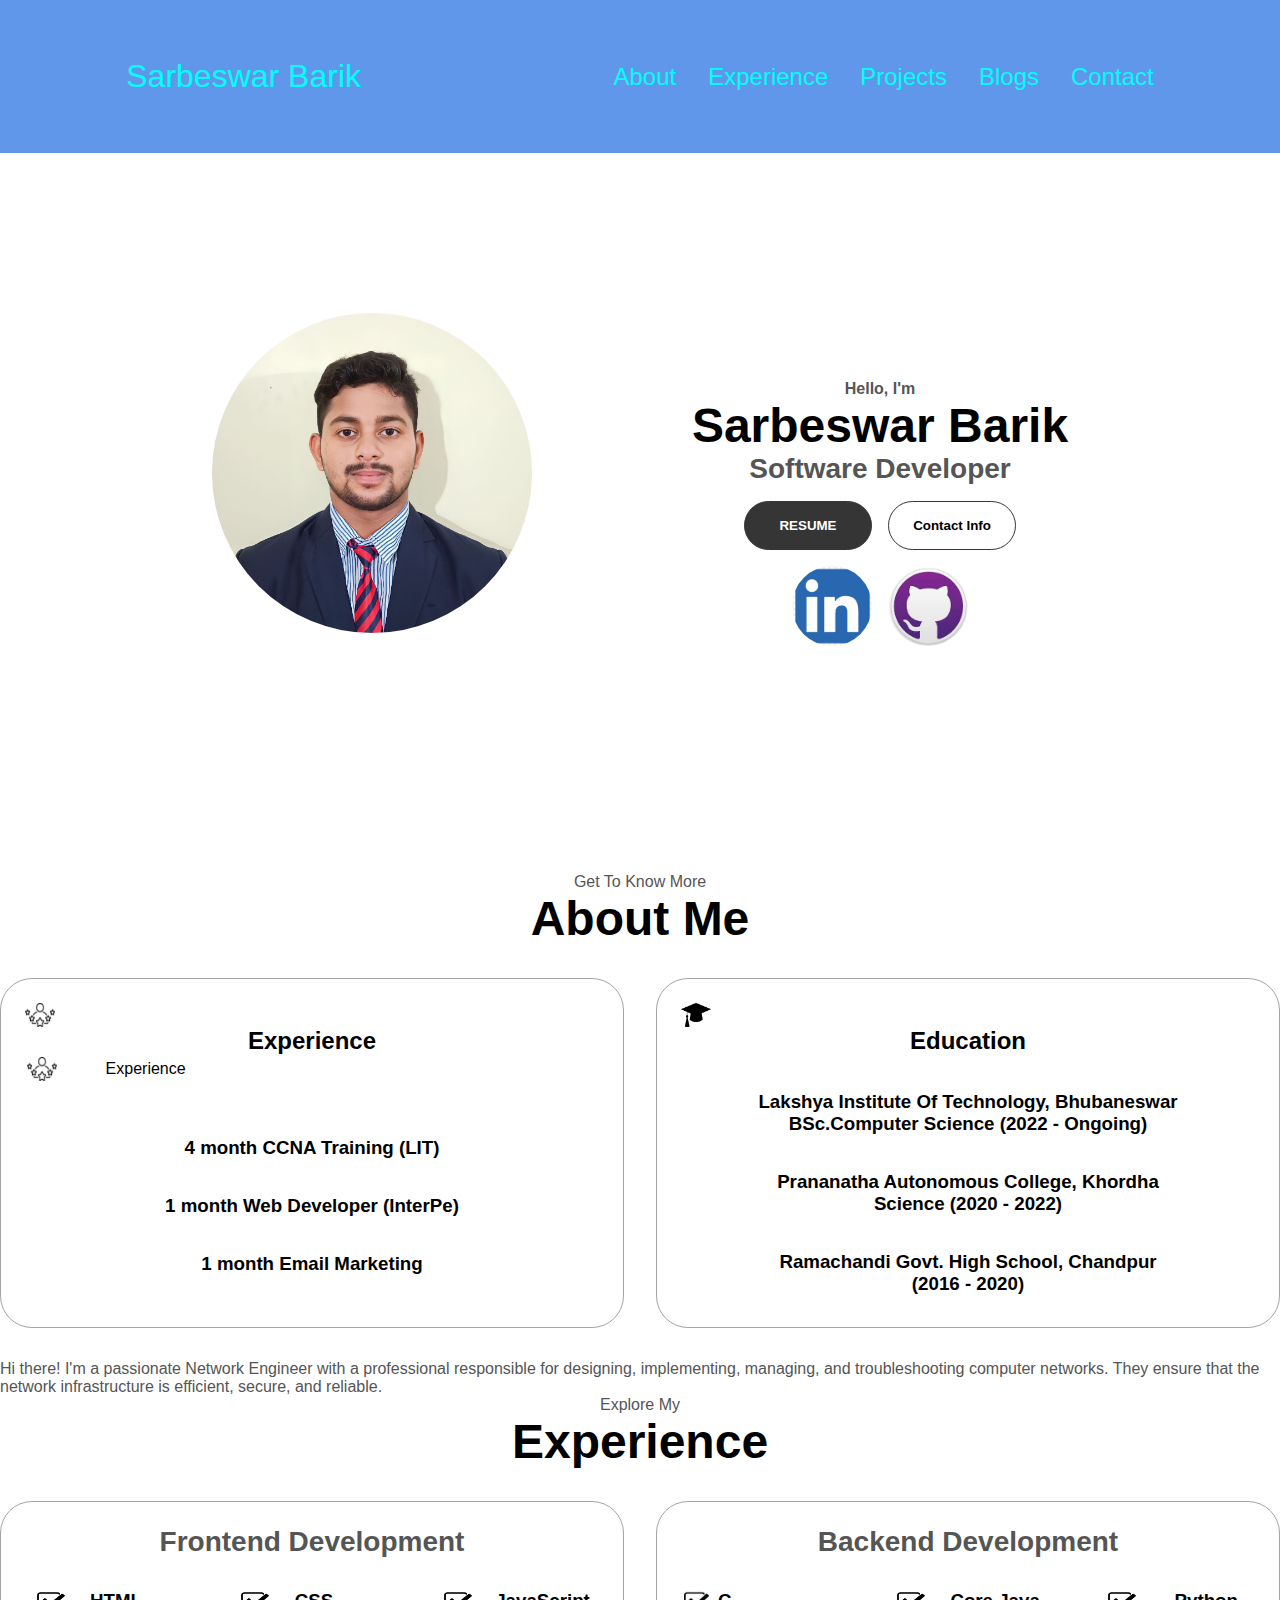
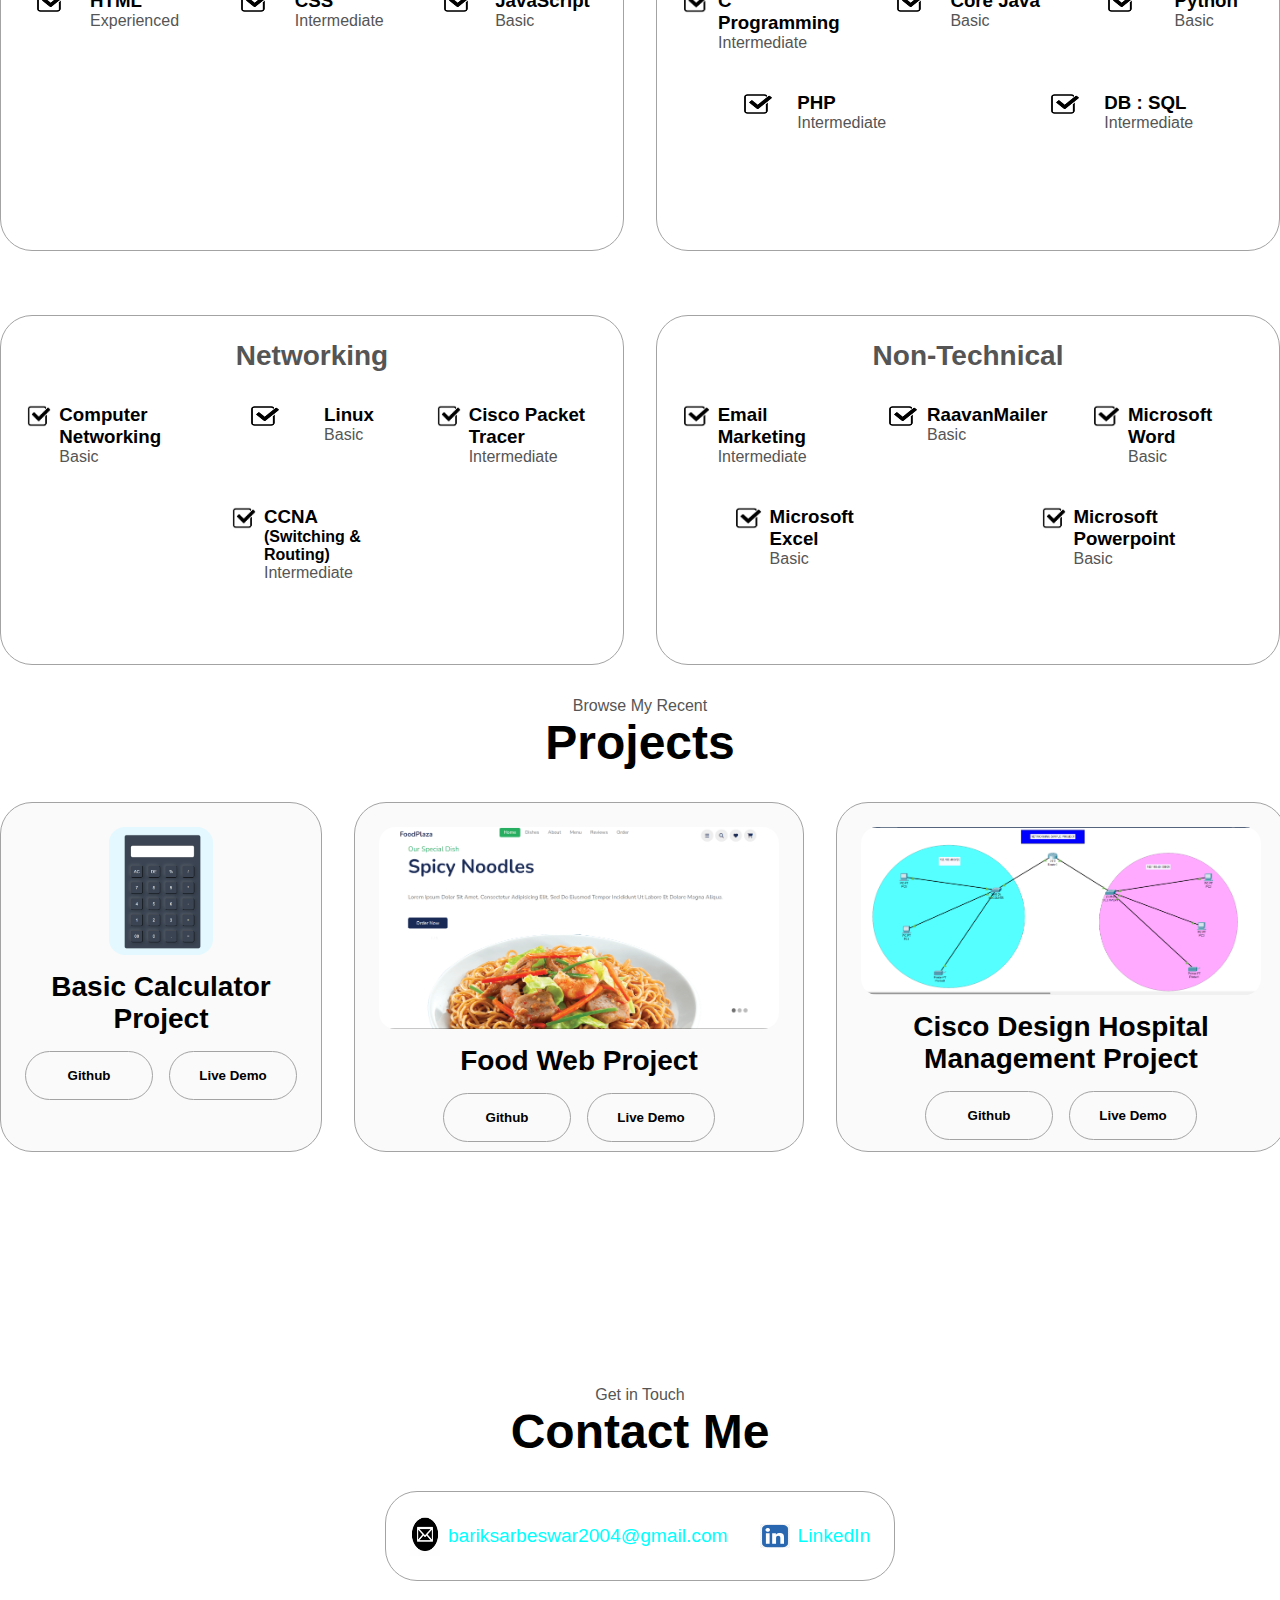
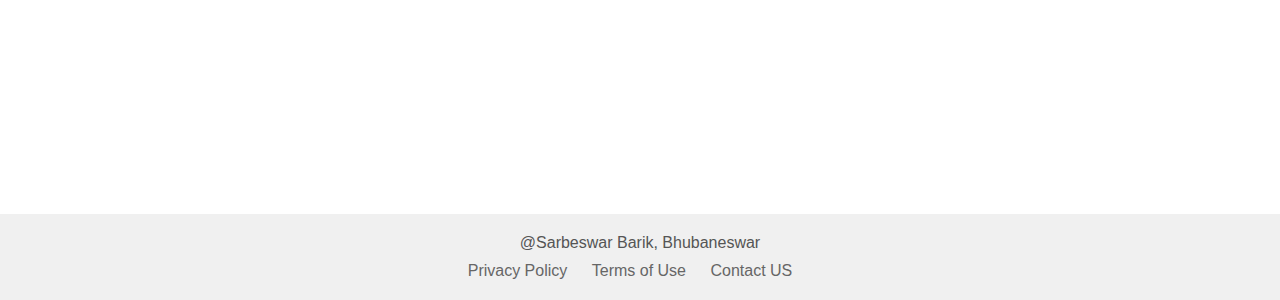
<file: index.html>
<!DOCTYPE html>
<html lang="en">
  <head>
    <meta charset="UTF-8" />
    <meta name="viewport" content="width=device-width, initial-scale=1.0" />
    <title>MCR TWO</title>
    <link rel="stylesheet" href="style.css" />
  </head>
  <body>
    <nav id="desktop-nav">
      <div class="logo">Sarbeswar Barik</div>
      <div id="sss">
        <ul class="nav-links">
          <li><a href="#about" class="active">About</a></li>
          <li><a href="#experience">Experience</a></li>
          <li><a href="#projects">Projects</a></li>
          <li><a href="#blogs">Blogs</a></li>
          <li><a href="#contact">Contact</a></li>
        </ul>
      </div>
    </nav>
    <nav id="nav">
      <div class="logo"><a href="index.html">Sarbeswar Barik</a></div>
      <div class="menu">
        <div class="icon" onclick="toggleMenu()">
          <span></span>
          <span></span>
          <span></span>
        </div>
        <div class="menu-links">
          <li><a href="#about" onclick="toggleMenu()">About</a></li>
          <li><a href="#experience" onclick="toggleMenu()">Experience</a></li>
          <li><a href="#projects" onclick="toggleMenu()">Projects</a></li>
          <li><a href="#contact" onclick="toggleMenu()">Contact</a></li>
        </div>
      </div>
    </nav>
    <section id="profile">
      <div class="section__pic-container">
        <img src="s.jpg" alt="Sarbeswar Profile Picture" class="img" />
      </div>
      <div class="section__text">
        <p class="section__text__p1">Hello, I'm</p>
        <h1 class="title">Sarbeswar Barik</h1>
        <p class="section__text__p2">Software Developer</p>
        <div class="btn-container">
          <button class="resume" onclick="window.open('resume.pdf')">
            RESUME
          </button>
          <button class="contact" onclick="location.href='#contact'">
            Contact Info
          </button>
        </div>
        <div id="socials-container">
          <img
            class="subimg"
            src="linkedin.png"
            alt="My LinkedIn Profile"
            class="icon"
            onclick="location.href='https://www.linkedin.com/in/sarbeswar-barik-282804251/'"
          />

          <img
            class="subimg"
            src="github.jpeg"
            alt="My Github profile"
            class="icon"
            onclick="location.href='https://github.com/Sarbeswar2004'"
          />
        </div>
      </div>
    </section>
    <section id="about">
      <p class="section__text__p1">Get To Know More</p>
      <h1 class="title">About Me</h1>
      <div class="section-container">
        <div class="about-details-container">
          <div class="about-containers">
            <div class="details-container">
              <img src="experience.jpeg" alt="Experience icon" class="icon" />
              <h2>Experience</h3>
                <table width="50%" style="text-align: center;">
                  <tr>
                    <td style="text-align: right;"><img src="experience.jpeg" alt="Experience icon" class="icon" /></td>
                    <td style="text-align: left;">Experience</td>
                  </tr>
                  </table>
              <br><br> <br>
              <h3>4 month CCNA  Training (LIT)</h3> <br><br>
              <h3>1 month Web Developer (InterPe)</h3>
              <br><br>
              <h3>1 month Email Marketing</h3>
            </div>
            <div class="details-container">
              <img src="graduation.jpeg" alt="Education icon" class="icon" />
              <h2>Education</h3>
              <br><br>
              <h3>Lakshya Institute Of Technology, Bhubaneswar <br>BSc.Computer Science (2022 - Ongoing)</p></h3>
              <br><br>
              <h3>Prananatha Autonomous College, Khordha <br>Science (2020 - 2022)</p></h3><br><br>
              <h3>Ramachandi Govt. High School, Chandpur <br>(2016 - 2020)</p></h3>
            </div>
          </div>
          <div class="text-container">
            <p>
              Hi there! I'm a passionate Network Engineer with a professional responsible for designing, implementing, managing, and troubleshooting computer networks. They ensure that the network infrastructure is efficient, secure, and reliable.
            </p>
          </div>
        </div>
      </div>

      <img
        src="arrow.jpeg"
        alt="Arrow icon"
        class="icon arrow"
        onclick="location.href='#experience'"
      />
    </section>
    <section id="experience">
      <p class="section__text__p1">Explore My</p>
      <h1 class="title">Experience</h1>
      <div class="experience-details-container">
        <div class="about-containers">
          <div class="details-container">
            <h2 class="experience-sub-title">Frontend Development</h2>
            <div class="article-container">
              <article>
                <img src="checkmark.png" alt="Experience icon" class="icon" />
                <div>
                  <h3>HTML</h3>
                  <p>Experienced</p>
                </div>
              </article>
              <article>
                <img src="checkmark.png" alt="Experience icon" class="icon" />
                <div>
                  <h3>CSS</h3>
                  <p>Intermediate</p>
                </div>
              </article>

              <article>
                <img src="checkmark.png" alt="Experience icon" class="icon" />
                <div>
                  <h3>JavaScript</h3>
                  <p>Basic</p>
                </div>
              </article>
            </div>
          </div>
          <div class="details-container">
            <h2 class="experience-sub-title">Backend Development</h2>
            <div class="article-container">
              <article>
                <img src="checkmark.png" alt="Experience icon" class="icon" />
                <div>
                  <h3>C Programming</h3>
                  <p>Intermediate</p>
                </div>
              </article>
              <article>
                <img src="checkmark.png" alt="Experience icon" class="icon" />
                <div>
                  <h3>Core Java</h3>
                  <p>Basic</p>
                </div>
              </article>
              <article>
                <img src="checkmark.png" alt="Experience icon" class="icon" />
                <div>
                  <h3>Python</h3>
                  <p>Basic</p>
                </div>
              </article>
            
              <article>
                <img src="checkmark.png" alt="Experience icon" class="icon" />
                <div>
                  <h3>PHP</h3>
                  <p>Intermediate</p>
                </div>
              </article>
              <article>
                <img src="checkmark.png" alt="Experience icon" class="icon" />
                <div>
                  <h3>DB : SQL</h3>
                  <p>Intermediate</p>
                </div>
              </article>  
              
            </div>
          </div>
        </div>
      </div>
      <div class="experience-details-container">
        <div class="about-containers">
      <div class="nt">
        <h2 class="experience-sub-title">Networking</h2>
        <div class="article-container">
          <article>
            <img src="checkmark.png" alt="Experience icon" class="icon" />
            <div>
              <h3>Computer Networking</h3>
              <p>Basic</p>
            </div>
          </article>
          
          <article>
            <img src="checkmark.png" alt="Experience icon" class="icon" />
            <div>
              <h3>Linux</h3>
              <p>Basic</p>
            </div>
          </article>
          <article>
            <img src="checkmark.png" alt="Experience icon" class="icon" />
            <div>
              <h3>Cisco Packet Tracer</h3>
              <p>Intermediate</p>
            </div>
          </article>
          <article>
            <img src="checkmark.png" alt="Experience icon" class="icon" />
            <div>
              <h3>CCNA <h4>(Switching & Routing)</h4></h3>
              <p>Intermediate</p>
            </div>
          </article>
        </div>
      </div>
      <div class="nt">
        <h2 class="experience-sub-title">Non-Technical</h2>
        <div class="article-container">
          <article>
            <img src="checkmark.png" alt="Experience icon" class="icon" />
            <div>
              <h3>Email Marketing</h3>
              <p>Intermediate</p>
            </div>
          </article>
          <article>
            <img src="checkmark.png" alt="Experience icon" class="icon" />
            <div>
              <h3>RaavanMailer</h3>
              <p>Basic</p>
            </div>
          </article>
          <article>
            <img src="checkmark.png" alt="Experience icon" class="icon" />
            <div>
              <h3>Microsoft Word </h3>
              <p>Basic</p>
            </div>
          </article>
          <article>
            <img src="checkmark.png" alt="Experience icon" class="icon" />
            <div>
              <h3>Microsoft Excel</h3>
              <p>Basic</p>
            </div>
          </article>
          <article>
            <img src="checkmark.png" alt="Experience icon" class="icon" />
            <div>
              <h3>Microsoft Powerpoint</h3>
              <p>Basic</p>
            </div>
          </article>
        </div>
      </div>
      </div>
      </div>
      <img
        src="arrow.jpeg"
        alt="Arrow icon"
        class="icon arrow"
        onclick="location.href='#projects'"
      />
    </section>
    <section id="projects">
      <p class="section__text__p1">Browse My Recent</p>
      <h1 class="title">Projects</h1>
      <div class="experience-details-container">
        <div class="about-containers">
          <div class="details-container color-container">
            <div class="article-container">
              <img
                src="cal.png"
                alt=" Calculator Project"
                class="project-img"
              />
            </div>
            <h2 class="experience-sub-title project-title">Basic Calculator Project</h2>
            <div class="btn-container">
              <button
                class="btn contact project-btn"
                onclick="location.href='https://github.com/Sarbeswar2004/Calculator-Project'"
              >
                Github
              </button>
              <button
                class="btn contact project-btn"
                onclick="location.href='https://sarbeswar2004.github.io/Calculator-Project/'"
              >
                Live Demo
              </button>
            </div>
          </div>
          <div class="details-container color-container">
            <div class="article-container">
              <img
                src="food.png"
                alt="food project"
                class="fimg"
              />
            </div>
            <h2 class="experience-sub-title project-title">
              Food Web Project
            </h2>
            <div class="btn-container">
              <button
                class="btn contact project-btn"
                onclick="location.href='https://github.com/Sarbeswar2004/FOOD-WEBSITE/'"
              >
                Github
              </button>
              <button
                class="btn contact project-btn"
                onclick="location.href='https://sarbeswar2004.github.io/FOOD-WEBSITE/'"
              >
                Live Demo
              </button>
            </div>
          </div>
          <div class="details-container color-container">
            <div class="article-container">
              <img
                src="ccna.png"
                alt="ccna"
                class="fimg"
              />
            </div>
            <h2 class="experience-sub-title project-title">Cisco Design Hospital Management Project</h2>
            <div class="btn-container">
              <button
                class="btn contact project-btn"
                onclick="location.href='https://github.com/Sarbeswar2004/CISCO-NETWORK-DESIGN-HOSPITAL-MANAGEMENT'"
              >
                Github
              </button>
              <button
                class="btn contact project-btn"
                onclick="location.href='#'"
              >
                Live Demo
              </button>
            </div>
          </div>
        </div>
      </div>
      <img
        src="arrow.jpeg"
        alt="Arrow icon"
        class="icon arrow"
        onclick="location.href='#contact'"
      />
    </section>
    <section id="contact">
      <p class="section__text__p1">Get in Touch</p>
      <h1 class="title">Contact Me</h1>
      <div class="contact-info-upper-container">
        <div class="contact-info-container">
          <img
            src="email.jpeg"
            alt="Email icon"
            class="icon contact-icon email-icon"
          />
          <p>
            <a href="mailto:bariksarbeswar2004@gmail.com"
              >bariksarbeswar2004@gmail.com</a
            >
          </p>
        </div>
        <div class="contact-info-container">
          <img
            src="linkedin.png"
            alt="LinkedIn icon"
            class="icon contact-icon"
          />
          <p>
            <a href="https://www.linkedin.com/in/sarbeswar-barik-282804251/"
              >LinkedIn</a
            >
          </p>
        </div>
      </div>
    </section>

    <footer>
      <p>@Sarbeswar Barik, Bhubaneswar</p>
      <ul>
        <li><a href="#">Privacy Policy</a></li>
        <li><a href="#">Terms of Use</a></li>
        <li><a href="#contact">Contact US</a></li>
      </ul>
    </footer>
    
  </body>
</html>
</file>
<file: style.css>
@import url("https://fonts.googleapis.com/css2?family=Poppins:wght@300;400;500;600&display=swap");
* {
  margin: 0;
  padding: 0;
}

body {
  font-family: "Lucida Sans", "Lucida Sans Regular", "Lucida Grande",
    "Lucida Sans Unicode", Geneva, Verdana, sans-serif;
}

p {
  color: rgb(85, 85, 85);
}

/* TRANSITION */

a,
.btn {
  transition: all 300ms ease;
}

/* DESKTOP NAV */

nav,
.nav-links {
  display: flex;
  background-color: rgb(96, 151, 235);
}

nav {
  justify-content: space-around;
  align-items: center;
  height: 17vh;
}
.nav-links {
  gap: 2rem;
  list-style: none;
  font-size: 1.5rem;
}

a {
  color: cyan;
  text-decoration: none;
  text-decoration-color: white;
}

a:hover {
  color: rgb(0, 255, 0);
  text-decoration: underline;
  text-underline-offset: 1rem;
  text-decoration-color: rgb(181, 181, 181);
  font-family: Cambria, Cochin, Georgia, Times, "Times New Roman", serif;
}

.logo {
  font-size: 2rem;
  font-family: Impact, Haettenschweiler, "Arial Narrow Bold", sans-serif;
  color: cyan;
}

.logo:hover {
  cursor: default;
  font-family: Cambria, Cochin, Georgia, Times, "Times New Roman", serif;
}

/* HAMBURGER MENU */

#nav {
  display: none;
}

.menu {
  position: relative;
  display: inline-block;
}

.icon {
  display: flex;
  flex-direction: column;
  justify-content: space-between;
  height: 24px;
  width: 30px;
  cursor: pointer;
}

.icon span {
  width: 100%;
  height: 2px;
  background-color: black;
  transition: all 0.3 ease-in-out;
}

.menu-links {
  position: absolute;
  top: 100%;
  right: 0;
  background-color: white;
  width: fit-content;
  max-height: 0;
  overflow: hidden;
  transition: all 0.3 ease-in-out;
}

.menu-links a {
  display: block;
  padding: 10px;
  text-align: center;
  font-size: 1.5rem;
  color: black;
  text-decoration: none;
  transition: all 0.3 ease-in-out;
}

.menu-links li {
  list-style: none;
}

.menu-links.open {
  max-height: 300px;
}

/* PROFILE SECTION */

#profile {
  display: flex;
  justify-content: center;
  gap: 5rem;
  height: 80vh;
}

.section__pic-container {
  display: flex;
  height: 400px;
  width: 400px;
  margin: auto 0;
}

.section__text {
  align-self: center;
  text-align: center;
}

.section__text p {
  font-weight: 600;
}

.section__text__p1 {
  text-align: center;
}

.section__text__p2 {
  font-size: 1.75rem;
  margin-bottom: 1rem;
}

.title {
  font-size: 3rem;
  text-align: center;
}

#socials-container {
  display: flex;
  justify-content: center;
  margin-top: 1rem;
  gap: 1rem;
  cursor: pointer;
}
.img {
  height: 20rem;
  width: 20rem;
  border-radius: 50%;
  object-fit: cover;
}
.subimg {
  height: 5rem;
  width: 5rem;
  border-radius: 50%;
  object-fit: cover;
}

.btn-container {
  display: flex;
  justify-content: center;
  gap: 1rem;
}

.resume,
.contact {
  font-weight: 600;
  transition: all 300ms ease;
  padding: 1rem;
  width: 8rem;
  border-radius: 2rem;
}

.resume,
.contact {
  border: rgb(53, 53, 53) 0.1rem solid;
}

.resume:hover,
.contact:hover {
  cursor: pointer;
  background: rgb(96, 151, 235);
}

.resume {
  background: rgb(53, 53, 53);
  color: white;
}

.contact {
  background: none;
}

.contact:hover {
  border: rgb(255, 255, 255) 0.1rem solid;
}

.btn-container {
  gap: 1rem;
}

/* ABOUT SECTION */

#about {
  position: relative;
}

.about-containers {
  gap: 2rem;
  margin-bottom: 2rem;
  margin-top: 2rem;
}

.about-details-container {
  justify-content: center;
  flex-direction: column;
}

.about-containers,
.about-details-container {
  display: flex;
  /* height: 200px; */
}

.arrow {
  position: absolute;
  right: -5rem;
  bottom: 2.5rem;
}

.details-container {
  padding: 1.5rem;
  flex: 1;
  background: white;
  border-radius: 2rem;
  border: rgb(53, 53, 53) 0.1rem solid;
  border-color: rgb(163, 163, 163);
  text-align: center;
  height: 300px;
}
.nt {
  padding: 1.5rem;
  flex: 1;
  background: white;
  border-radius: 2rem;
  border: rgb(53, 53, 53) 0.1rem solid;
  border-color: rgb(163, 163, 163);
  text-align: center;
  height: 300px;
}

.section-container {
  gap: 4rem;
  height: 80%;
}

.section__pic-container {
  height: 400px;
  width: 400px;
  margin: auto 0;
}

/* EXPERIENCE SECTION */

#experience {
  position: relative;
}

.experience-sub-title {
  color: rgb(85, 85, 85);
  font-weight: 600;
  font-size: 1.75rem;
  margin-bottom: 2rem;
}

.experience-details-container {
  display: flex;
  justify-content: center;
  flex-direction: column;
}

.article-container {
  display: flex;
  text-align: initial;
  flex-wrap: wrap;
  flex-direction: row;
  gap: 2.5rem;
  justify-content: space-around;
}

article {
  display: flex;
  width: 10rem;
  justify-content: space-around;
  gap: 0.5rem;
}

article .icon {
  cursor: default;
}

/* PROJECTS SECTION */

#projects {
  position: relative;
}

.color-container {
  border-color: rgb(163, 163, 163);
  background: rgb(250, 250, 250);
}

.project-img {
  border-radius: 1rem;
  width: 38%;
  height: 0%;
}
.fimg {
  border-radius: 1rem;
  width: 400px;
}

.project-title {
  margin: 1rem;
  color: black;
}

.project-btn {
  color: black;
  border-color: rgb(163, 163, 163);
}

/* CONTACT */

#contact {
  display: flex;
  justify-content: center;
  flex-direction: column;
  height: 70vh;
}

.contact-info-upper-container {
  display: flex;
  justify-content: center;
  border-radius: 2rem;
  border: rgb(53, 53, 53) 0.1rem solid;
  border-color: rgb(163, 163, 163);
  background: (250, 250, 250);
  margin: 2rem auto;
  padding: 0.5rem;
}

.contact-info-container {
  display: flex;
  align-items: center;
  justify-content: center;
  gap: 0.5rem;
  margin: 1rem;
}

.contact-info-container p {
  font-size: larger;
}

.contact-icon {
  cursor: default;
}

.email-icon {
  height: 2.5rem;
}

/* FOOTER SECTION */

footer {
  background-color: #f0f0f0; /* light gray background */
  padding: 20px; /* add some padding */
  text-align: center; /* center the text */
}

footer p {
  margin-bottom: 10px; /* add some space between paragraphs */
}

footer ul {
  list-style: none; /* remove bullet points */
  margin: 0; /* remove default margin */
  padding: 0; /* remove default padding */
}

footer li {
  display: inline-block; /* display links inline */
  margin-right: 20px; /* add some space between links */
}

footer a {
  color: #666; /* dark gray text color */
  text-decoration: none; /* remove underline */
}

footer a:hover {
  color: #333; /* darker gray on hover */
}
</file>
